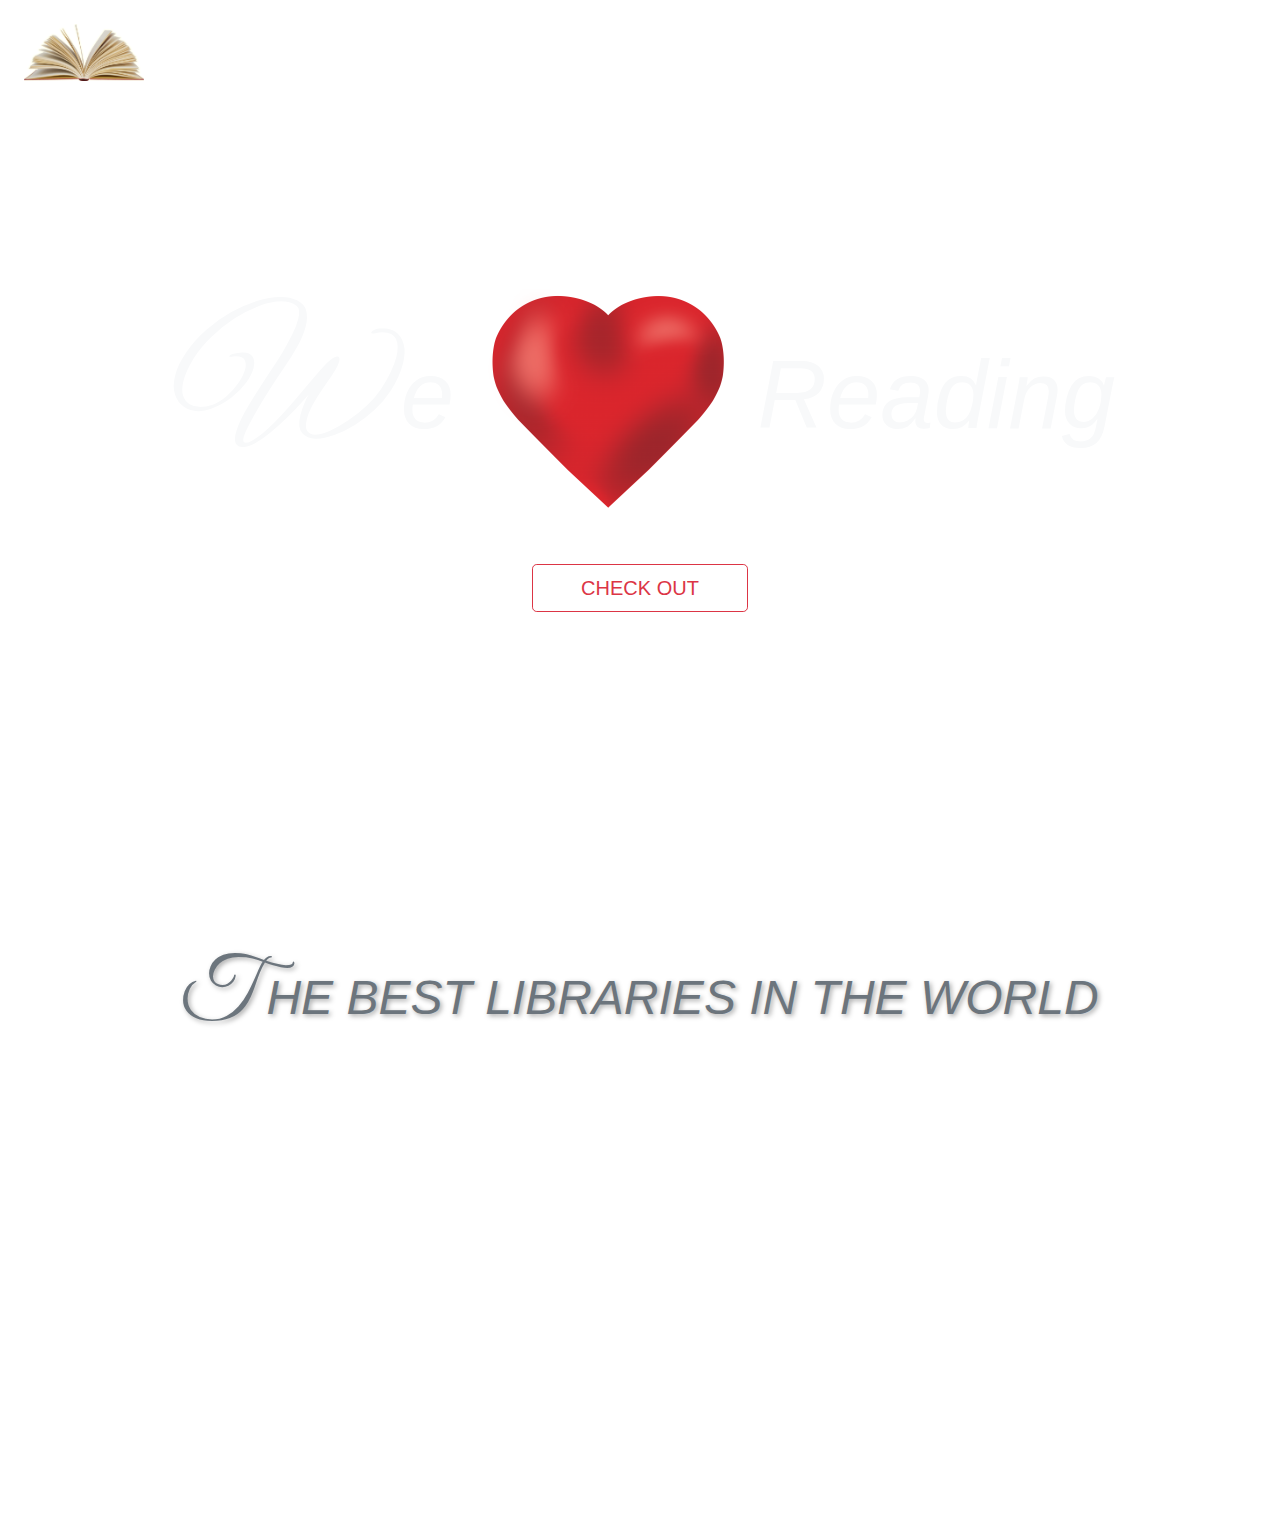
<file: bookstore/index.html>
<!doctype html>
<html lang="en">
<head>
    <meta charset="utf-8">
    <meta name="viewport" content="width=device-width, initial-scale=1, shrink-to-fit=no">
    <link rel="icon" href="img/title-img.png">
    <link rel="stylesheet" href="css/bootstrap.css">
    <link href="https://fonts.googleapis.com/css?family=Great+Vibes" rel="stylesheet">
    <link rel="stylesheet" href="https://use.fontawesome.com/releases/v5.0.10/css/all.css"
          integrity="sha384-+d0P83n9kaQMCwj8F4RJB66tzIwOKmrdb46+porD/OvrJ+37WqIM7UoBtwHO6Nlg" crossorigin="anonymous">
    <link rel="stylesheet" href="css/style.css">
    <link rel="stylesheet" href="css/lightbox.css">
    <title>Book Store</title>
</head>
<body>

<!-- header -->
<header class="d-flex align-items-center">
    <!-- logo -->
    <div class="align-self-start position-absolute">
        <a href="#">
            <img src="img/book.png" width="120" class="img-fluid m-4">
        </a>
    </div>

    <div class="container">
        <div class="row">
            <div class="col text-center">
                <h1 class="text-light display-1 font-italic mb-5 banner-heading">
                    We <img src="img/heart.png" width="250" class="img-fluid"> Reading
                </h1>
                <a href="#" class="btn btn-lg btn-outline-danger text-uppercase px-5">Check Out</a>
            </div>
        </div>
    </div>
</header>
<!-- end of header -->

<!-- gallery -->
<section class="gallery">
    <div class="container">
        <!-- title -->
        <div class="row">
            <div class="col text-center py-5">
                <h1 class="text-secondary text-uppercase font-italic common-title">
                    The best libraries in the world
                </h1>
            </div>
        </div>

        <!-- gallery first row -->
        <div class="row mb-4 first-row align-items-end">
            <div class="col-lg-3 col-sm-6 col-10 mx-auto">
                <a href="img/libraries/library1.jpg" data-lightbox="library" data-title="Clementinum, Prague">
                    <img src="img/libraries/library1.jpg" class="img-thumbnail gallery-img">
                </a>
            </div>

            <div class="col-lg-3 col-sm-6 col-10 mx-auto">
                <a href="img/libraries/library2.jpg"
                   data-lightbox="library"
                   data-title="Bibliotheca Alexandrina, Alexandria, Egypt">
                    <img src="img/libraries/library2.jpg" class="img-thumbnail gallery-img">
                </a>
            </div>

            <div class="col-lg-3 col-sm-6 col-10 mx-auto">
                <a href="img/libraries/library3.jpg"
                   data-lightbox="library"
                   data-title="Trinity College Old Library, Dublin">
                    <img src="img/libraries/library3.jpg" class="img-thumbnail gallery-img">
                </a>
            </div>

            <div class="col-lg-3 col-sm-6 col-10 mx-auto">
                <a href="img/libraries/library4.jpg"
                   data-lightbox="library"
                   data-title="Central Library of Vancouver, Canada">
                    <img src="img/libraries/library4.jpg" class="img-thumbnail gallery-img">
                </a>
            </div>
        </div>

        <!-- gallery second row -->
        <div class="row mb-4 second-row align-items-end">
            <div class="col-lg-3 col-sm-6 col-10 mx-auto">
                <a href="img/libraries/library5.jpg"
                   data-lightbox="library"
                   data-title="Library of Congress, Washington, D.C.">
                    <img src="img/libraries/library5.jpg" class="img-thumbnail gallery-img">
                </a>
            </div>

            <div class="col-lg-3 col-sm-6 col-10 mx-auto">
                <a href="img/libraries/library6.jpg"
                   data-lightbox="library"
                   data-title="New York Public Library (Stephen A. Schwarzman Building)">
                    <img src="img/libraries/library6.jpg" class="img-thumbnail gallery-img">
                </a>
            </div>

            <div class="col-lg-3 col-sm-6 col-10 mx-auto">
                <a href="img/libraries/library7.jpg"
                   data-lightbox="library"
                   data-title="Marciana Library, Venice">
                    <img src="img/libraries/library7.jpg" class="img-thumbnail gallery-img">
                </a>
            </div>

            <div class="col-lg-3 col-sm-6 col-10 mx-auto">
                <a href="img/libraries/library8.jpg"
                   data-lightbox="library"
                   data-title="Seattle Public Library’s Central Library">
                    <img src="img/libraries/library8.jpg" class="img-thumbnail gallery-img">
                </a>
            </div>
        </div>
    </div>
</section>
<!-- end of gallery -->

<script src="js/jquery-3.3.1.min.js"></script>
<script src="js/popper.js"></script>
<script src="js/bootstrap.js"></script>
<script src="js/script.js"></script>
<script src="js/lightbox.js"></script>
</body>
</html>
</file>
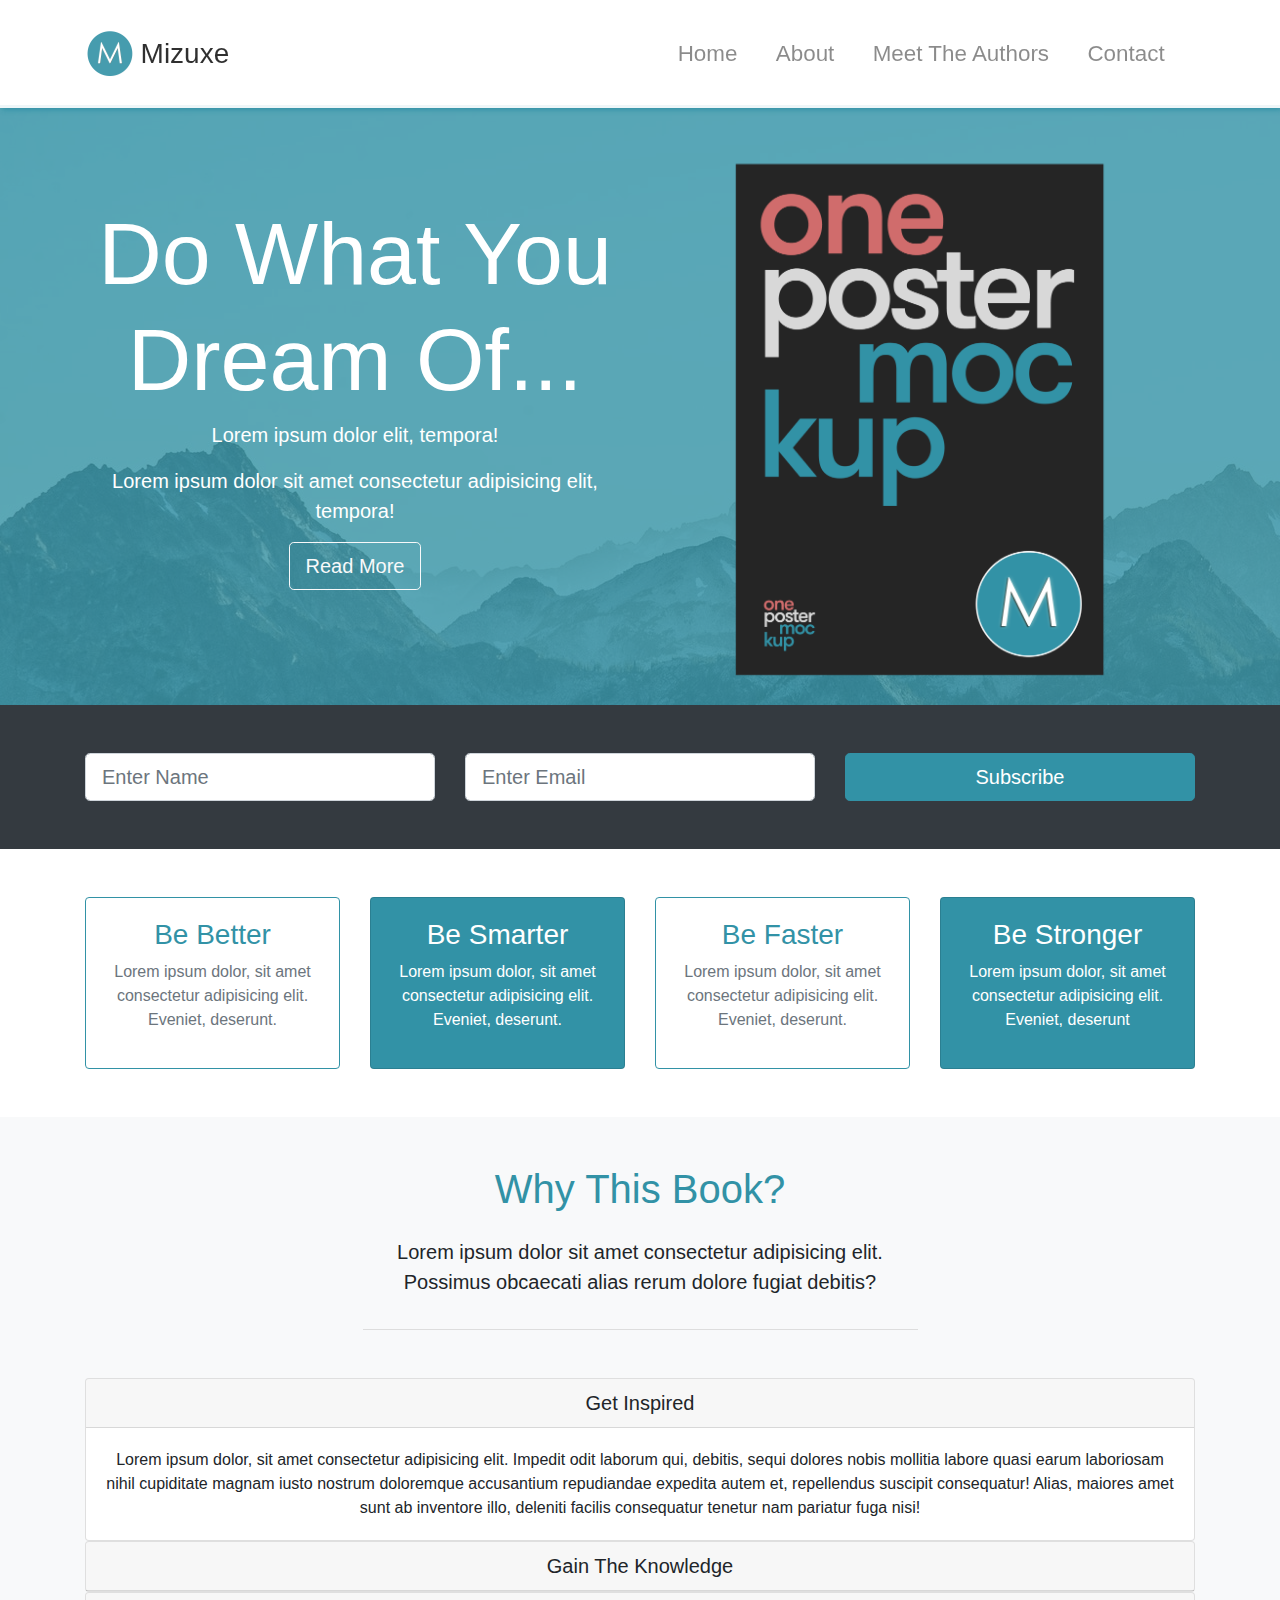
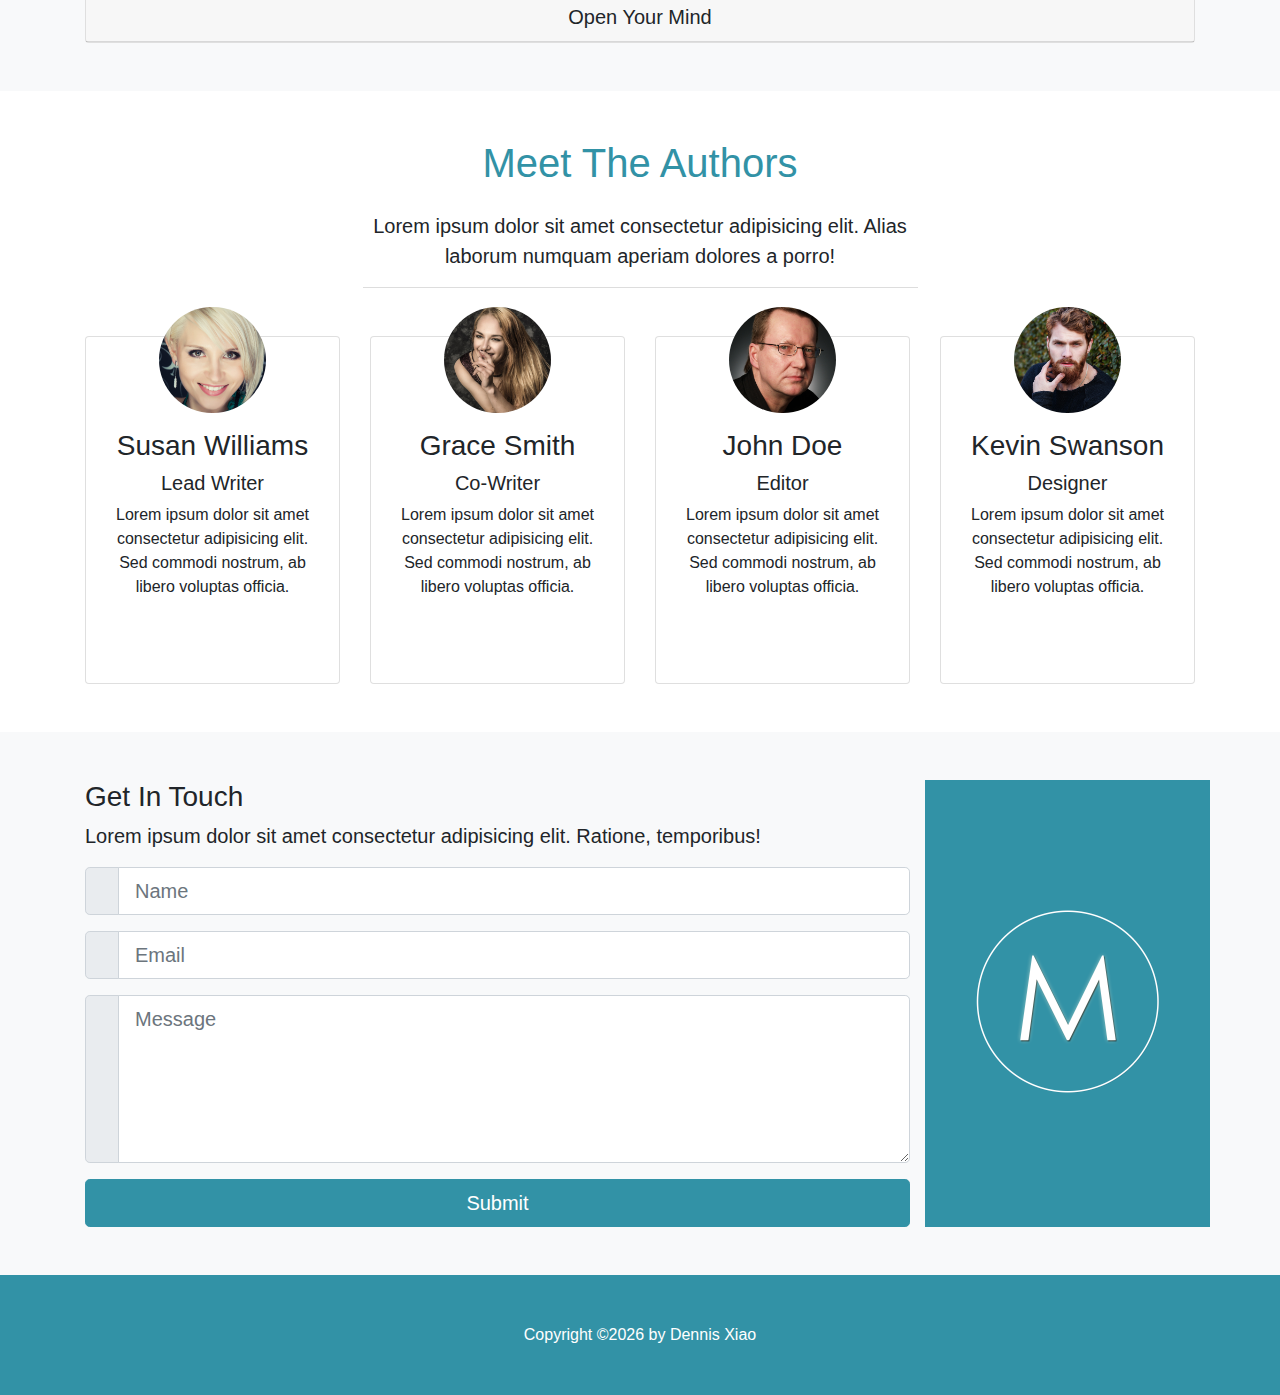
<file: mizuxe/index.html>
<!DOCTYPE html>
<html lang="en">

<head>
    <meta charset="UTF-8">
    <meta name="viewport" content="width=device-width, initial-scale=1.0">
    <meta http-equiv="X-UA-Compatible" content="ie=edge">
    <link rel="stylesheet" href="https://use.fontawesome.com/releases/v5.0.13/css/all.css"
          integrity="sha384-DNOHZ68U8hZfKXOrtjWvjxusGo9WQnrNx2sqG0tfsghAvtVlRW3tvkXWZh58N9jp"
          crossorigin="anonymous">
    <link rel="stylesheet" href="css/bootstrap.css">
    <link rel="stylesheet" href="css/style.css">
    <title>Mizuxe</title>
</head>

<body id="home" data-spy="scroll" data-target="#main-nav">
<!-- navbar -->
<nav class="navbar navbar-expand-md navbar-light fixed-top py-4" id="main-nav">
    <div class="container">
        <!-- logo -->
        <a href="#home" class="navbar-brand">
            <img src="img/mlogo.png" width="50" height="50" alt="">
            <h3 class="d-inline align-middle">Mizuxe</h3>
        </a>

        <!-- hamburger menu button -->
        <button class="navbar-toggler" data-toggle="collapse" data-target="#navbarCollapse">
            <span class="navbar-toggler-icon"></span>
        </button>

        <!-- nav items -->
        <div class="collapse navbar-collapse" id="navbarCollapse">
            <ul class="navbar-nav ml-auto">
                <li class="nav-item">
                    <a href="#home" class="nav-link">Home</a>
                </li>
                <li class="nav-item">
                    <a href="#about" class="nav-link">About</a>
                </li>
                <li class="nav-item">
                    <a href="#authors" class="nav-link">Meet The Authors</a>
                </li>
                <li class="nav-item">
                    <a href="#contact" class="nav-link">Contact</a>
                </li>
            </ul>
        </div>
    </div>
</nav>

<!-- SHOWCASE -->
<section id="showcase" class="py-5">
    <div class="primary-overlay text-white">
        <div class="container">
            <div class="row">
                <div class="col-lg-6 text-center">
                    <h1 class="display-2 mt-5 pt-5">Do What You Dream Of...</h1>
                    <p class="lead">Lorem ipsum dolor elit, tempora!</p>
                    <p class="lead">Lorem ipsum dolor sit amet consectetur adipisicing elit, tempora!</p>
                    <a href="#" class="btn btn-outline-light btn-lg">
                        <i class="fas fa-arrow-right"></i> Read More
                    </a>
                </div>
                <div class="col-lg-6">
                    <img src="img/book.png" alt="" class="img-fluid d-none d-lg-block">
                </div>
            </div>
        </div>
    </div>
</section>

<!-- NEWSLETTER -->
<section id="newsletter" class="bg-dark text-white py-5">
    <div class="container">
        <div class="row">
            <div class="col-md-4">
                <input type="text" class="form-control form-control-lg mb-resp" placeholder="Enter Name">
            </div>
            <div class="col-md-4">
                <input type="email" class="form-control form-control-lg mb-resp" placeholder="Enter Email">
            </div>
            <div class="col-md-4">
                <button class="btn btn-primary btn-lg btn-block">
                    <i class="fas fa-envelope-open-o"></i> Subscribe
                </button>
            </div>
        </div>
    </div>
</section>

<!-- BOXES -->
<section id="boxes" class="py-5">
    <div class="container">
        <div class="row">
            <!-- box 1 -->
            <div class="col-md-3">
                <div class="card text-center border-primary mb-resp">
                    <div class="card-body">
                        <h3 class="text-primary">Be Better</h3>
                        <p class="text-muted">
                            Lorem ipsum dolor, sit amet consectetur adipisicing elit. Eveniet,
                            deserunt.
                        </p>
                    </div>
                </div>
            </div>
            <!-- box 2 -->
            <div class="col-md-3">
                <div class="card text-center bg-primary text-white mb-resp">
                    <div class="card-body">
                        <h3>Be Smarter</h3>
                        <p>
                            Lorem ipsum dolor, sit amet consectetur adipisicing elit. Eveniet, deserunt.
                        </p>
                    </div>
                </div>
            </div>
            <!-- box 3 -->
            <div class="col-md-3">
                <div class="card text-center border-primary mb-resp">
                    <div class="card-body">
                        <h3 class="text-primary">Be Faster</h3>
                        <p class="text-muted">
                            Lorem ipsum dolor, sit amet consectetur adipisicing elit. Eveniet,
                            deserunt.
                        </p>
                    </div>
                </div>
            </div>
            <!-- box 4 -->
            <div class="col-md-3">
                <div class="card text-center bg-primary text-white">
                    <div class="card-body">
                        <h3>Be Stronger</h3>
                        <p>
                            Lorem ipsum dolor, sit amet consectetur adipisicing elit. Eveniet, deserunt
                        </p>
                    </div>
                </div>
            </div>
        </div>
    </div>
</section>

<!-- ABOUT / WHY SECTION -->
<section id="about" class="py-5 text-center bg-light">
    <div class="container">
        <div class="row">
            <div class="col">
                <div class="info-header mb-5">
                    <h1 class="text-primary pb-3">
                        Why This Book?
                    </h1>
                    <p class="lead pb-3">
                        Lorem ipsum dolor sit amet consectetur adipisicing elit. Possimus obcaecati alias rerum dolore
                        fugiat debitis?
                    </p>
                </div>

                <!-- ACCORDION -->
                <div id="accordion">
                    <div class="card">
                        <div class="card-header">
                            <h5 class="mb-0">
                                <div href="#collapse1" data-toggle="collapse" data-parent="#accordion">
                                    <i class="fas fa-arrow-circle-down"></i> Get Inspired
                                </div>
                            </h5>
                        </div>

                        <div id="collapse1" class="collapse show">
                            <div class="card-body">
                                Lorem ipsum dolor, sit amet consectetur adipisicing elit. Impedit odit laborum qui,
                                debitis, sequi dolores nobis mollitia
                                labore quasi earum laboriosam nihil cupiditate magnam iusto nostrum doloremque
                                accusantium repudiandae
                                expedita autem et, repellendus suscipit consequatur! Alias, maiores amet sunt ab
                                inventore illo, deleniti
                                facilis consequatur tenetur nam pariatur fuga nisi!
                            </div>
                        </div>
                    </div>

                    <div class="card">
                        <div class="card-header">
                            <h5 class="mb-0">
                                <div href="#collapse2" data-toggle="collapse" data-parent="#accordion">
                                    <i class="fas fa-arrow-circle-down"></i> Gain The Knowledge
                                </div>
                            </h5>
                        </div>

                        <div id="collapse2" class="collapse">
                            <div class="card-body">
                                Lorem ipsum dolor, sit amet consectetur adipisicing elit. Impedit odit laborum qui,
                                debitis, sequi dolores nobis mollitia
                                labore quasi earum laboriosam nihil cupiditate magnam iusto nostrum doloremque
                                accusantium repudiandae
                                expedita autem et, repellendus suscipit consequatur! Alias, maiores amet sunt ab
                                inventore illo, deleniti
                                facilis consequatur tenetur nam pariatur fuga nisi!
                            </div>
                        </div>
                    </div>

                    <div class="card">
                        <div class="card-header">
                            <h5 class="mb-0">
                                <div href="#collapse3" data-toggle="collapse" data-parent="#accordion">
                                    <i class="fas fa-arrow-circle-down"></i> Open Your Mind
                                </div>
                            </h5>
                        </div>

                        <div id="collapse3" class="collapse">
                            <div class="card-body">
                                Lorem ipsum dolor, sit amet consectetur adipisicing elit. Impedit odit laborum qui,
                                debitis, sequi dolores nobis mollitia
                                labore quasi earum laboriosam nihil cupiditate magnam iusto nostrum doloremque
                                accusantium repudiandae
                                expedita autem et, repellendus suscipit consequatur! Alias, maiores amet sunt ab
                                inventore illo, deleniti
                                facilis consequatur tenetur nam pariatur fuga nisi!
                            </div>
                        </div>
                    </div>
                </div>
            </div>
        </div>
    </div>
</section>

<!-- AUTHORS -->
<section id="authors" class="my-5 text-center">
    <div class="container">
        <div class="row">
            <div class="col">
                <div class="info-header mb-5">
                    <h1 class="text-primary pb-3">
                        Meet The Authors
                    </h1>
                    <p class="lead">
                        Lorem ipsum dolor sit amet consectetur adipisicing elit. Alias laborum numquam aperiam dolores a
                        porro!
                    </p>
                </div>
            </div>
        </div>

        <div class="row">
            <!-- author 1 -->
            <div class="col-lg-3 col-md-6">
                <div class="card">
                    <div class="card-body">
                        <img src="img/person1.jpg" alt="" class="img-fluid rounded-circle w-50 mb-3">
                        <h3>Susan Williams</h3>
                        <h5>Lead Writer</h5>
                        <p>Lorem ipsum dolor sit amet consectetur adipisicing elit. Sed commodi nostrum, ab libero
                            voluptas officia.</p>
                        <div class="d-flex justify-content-center">
                            <div class="p-4">
                                <a href="http://facebook.com">
                                    <i class="fab fa-facebook"></i>
                                </a>
                            </div>
                            <div class="p-4">
                                <a href="http://twitter.com">
                                    <i class="fab fa-twitter"></i>
                                </a>
                            </div>
                            <div class="p-4">
                                <a href="http://instagram.com">
                                    <i class="fab fa-instagram"></i>
                                </a>
                            </div>
                        </div>
                    </div>
                </div>
            </div>

            <!-- author 2 -->
            <div class="col-lg-3 col-md-6">
                <div class="card">
                    <div class="card-body">
                        <img src="img/person2.jpg" alt="" class="img-fluid rounded-circle w-50 mb-3">
                        <h3>Grace Smith</h3>
                        <h5>Co-Writer</h5>
                        <p>Lorem ipsum dolor sit amet consectetur adipisicing elit. Sed commodi nostrum, ab libero
                            voluptas officia.</p>
                        <div class="d-flex justify-content-center">
                            <div class="p-4">
                                <a href="http://facebook.com">
                                    <i class="fab fa-facebook"></i>
                                </a>
                            </div>
                            <div class="p-4">
                                <a href="http://twitter.com">
                                    <i class="fab fa-twitter"></i>
                                </a>
                            </div>
                            <div class="p-4">
                                <a href="http://instagram.com">
                                    <i class="fab fa-instagram"></i>
                                </a>
                            </div>
                        </div>
                    </div>
                </div>
            </div>

            <!-- author 3 -->
            <div class="col-lg-3 col-md-6">
                <div class="card">
                    <div class="card-body">
                        <img src="img/person3.jpg" alt="" class="img-fluid rounded-circle w-50 mb-3">
                        <h3>John Doe</h3>
                        <h5>Editor</h5>
                        <p>Lorem ipsum dolor sit amet consectetur adipisicing elit. Sed commodi nostrum, ab libero
                            voluptas officia.</p>
                        <div class="d-flex justify-content-center">
                            <div class="p-4">
                                <a href="http://facebook.com">
                                    <i class="fab fa-facebook"></i>
                                </a>
                            </div>
                            <div class="p-4">
                                <a href="http://twitter.com">
                                    <i class="fab fa-twitter"></i>
                                </a>
                            </div>
                            <div class="p-4">
                                <a href="http://instagram.com">
                                    <i class="fab fa-instagram"></i>
                                </a>
                            </div>
                        </div>
                    </div>
                </div>
            </div>

            <!-- author 4 -->
            <div class="col-lg-3 col-md-6">
                <div class="card">
                    <div class="card-body">
                        <img src="img/person4.jpg" alt="" class="img-fluid rounded-circle w-50 mb-3">
                        <h3>Kevin Swanson</h3>
                        <h5>Designer</h5>
                        <p>Lorem ipsum dolor sit amet consectetur adipisicing elit. Sed commodi nostrum, ab libero
                            voluptas officia.</p>
                        <div class="d-flex justify-content-center">
                            <div class="p-4">
                                <a href="http://facebook.com">
                                    <i class="fab fa-facebook"></i>
                                </a>
                            </div>
                            <div class="p-4">
                                <a href="http://twitter.com">
                                    <i class="fab fa-twitter"></i>
                                </a>
                            </div>
                            <div class="p-4">
                                <a href="http://instagram.com">
                                    <i class="fab fa-instagram"></i>
                                </a>
                            </div>
                        </div>
                    </div>
                </div>
            </div>
        </div>
    </div>
</section>

<!-- CONTACT -->
<section id="contact" class="bg-light py-5">
    <div class="container">
        <div class="row">
            <div class="col-lg-9">
                <h3>Get In Touch</h3>
                <p class="lead">Lorem ipsum dolor sit amet consectetur adipisicing elit. Ratione, temporibus!</p>
                <form>
                    <div class="input-group input-group-lg mb-3">
                        <div class="input-group-prepend">
                            <span class="input-group-text">
                              <i class="fas fa-user"></i>
                            </span>
                        </div>
                        <input type="text" class="form-control" placeholder="Name">
                    </div>

                    <div class="input-group input-group-lg mb-3">
                        <div class="input-group-prepend">
                            <span class="input-group-text">
                              <i class="fas fa-envelope"></i>
                            </span>
                        </div>
                        <input type="text" class="form-control" placeholder="Email">
                    </div>

                    <div class="input-group input-group-lg mb-3">
                        <div class="input-group-prepend">
                            <span class="input-group-text">
                              <i class="fas fa-pencil-alt"></i>
                            </span>
                        </div>
                        <textarea class="form-control" placeholder="Message" rows="5"></textarea>
                    </div>

                    <input type="submit" value="Submit" class="btn btn-primary btn-block btn-lg">
                </form>
            </div>

            <div class="col-lg-3 logo-container">
                <img src="img/mlogo.png" alt="logo" width="200" height="200">
            </div>
        </div>
    </div>
</section>

<!-- FOOTER -->
<footer id="main-footer" class="py-5 bg-primary text-white">
    <div class="container">
        <div class="row text-center">
            <div class="col-12 ml-auto">
                Copyright &copy;<span id="year"></span> by Dennis Xiao
            </div>
        </div>
    </div>
</footer>

<script src="http://code.jquery.com/jquery-3.3.1.min.js" integrity="sha256-FgpCb/KJQlLNfOu91ta32o/NMZxltwRo8QtmkMRdAu8="
        crossorigin="anonymous"></script>
<script src="https://cdnjs.cloudflare.com/ajax/libs/popper.js/1.14.3/umd/popper.min.js"
        integrity="sha384-ZMP7rVo3mIykV+2+9J3UJ46jBk0WLaUAdn689aCwoqbBJiSnjAK/l8WvCWPIPm49"
        crossorigin="anonymous"></script>
<script src="https://stackpath.bootstrapcdn.com/bootstrap/4.1.1/js/bootstrap.min.js"
        integrity="sha384-smHYKdLADwkXOn1EmN1qk/HfnUcbVRZyYmZ4qpPea6sjB/pTJ0euyQp0Mk8ck+5T"
        crossorigin="anonymous"></script>
<script src="js/script.js"></script>
</body>

</html>
</file>
<file: bookstore/css/style.css>
body {
    overflow-x: hidden;
}

/* navigation */
.hamburger-menu {
  width: 65px;
  height: 65px;
  background: #7f7b82;
  position: fixed;
  top: 30px;
  right: 30px;
  z-index: 200;
  border-radius: 50%;
  outline: none!important;
  transition: all .5s;
}

.line1,
.line2,
.line3 {
  width: 30px;
  height: 2px;
  background: #eee;
  margin: 5px;
  transition: all .5s;
}

.bg-cover {
  background: rgba(35, 37, 40, .98);
  width: 55px;
  height: 55px;
  position: fixed;
  top: 35px;
  right: 35px;
  z-index: 100;
  border-radius: 50%;
  transition: all .5s;
}

.change .line1 {
  transform: rotate(-405deg) translate(-5px, 5px);
  background: #777;
}

.change .line2 {
  opacity: 0;
}

.change .line3 {
  transform: rotate(405deg) translate(-5px, -5px);
  background: #777;
}

.change .hamburger-menu {
  background: #eef0eb;
}

.change .bg-cover {
  transform: scale(150);
}

.nav-content {
  position: fixed;
  z-index: 150;
  width: 100%;
}

.link-item {
  font-size: 20px;
  color: #eee;
  border-bottom: 1px solid #eee;
}

.link-item:hover {
  color: #fff;
  border-bottom: 1px solid #fff;
  border-radius: 50% 50% 0 0;
  background: rgba(0, 0, 0, .3);
}
/* end of navigation */

/* header */
header {
    height: 100vh;
    background: linear-gradient(rgba(0, 0, 0, .7), rgba(0, 0, 0, .8)),
                url(../img/header-bg.jpeg) fixed center no-repeat / cover;
    clip-path: polygon(0 0, 100% 0, 100% 90%, 0 100%);
}

.banner-heading:first-letter {
    font-family: 'Great Vibes', cursive;
    font-size: 10rem;
    margin-right: 20px;
}

.banner-heading img {
    animation: beating 2s infinite;
}

@keyframes beating {
    0% {
        transform: scale(1);
    }
    40% {
        transform: scale(1.1);
    }
    60% {
        transform: scale(1.05);
    }
    80% {
        transform: scale(1.1);
    }
    100% {
        transform: scale(1);
    }
}
/* end of header */

/* common-title */
.common-title {
  display: inline-block;
  font-size: 3rem;
  font-weight: 500;
  text-shadow: 2px 2px 5px #aaa;
  transition: all .5s;
}

.common-title:first-letter {
  font-family: 'Great Vibes', cursive;
  font-size: 5rem;
  margin-right: 10px;
  font-style: normal;
}

.common-title:hover {
  transform: translate(-5px, -3px);
  text-shadow: 2px 5px 20px #aaa;
}
/* end of common-title */

/* gallery */
.gallery-img {
  width: 245px;
  height: 190px;
  backface-visibility: hidden;
  transition: all .5s;
}

.gallery-img:hover {
  transform: scale(1.05);
}

.first-row {
  transform: translateX(-300px);
  opacity: 0;
  transition: all 2.5s;
}

.second-row {
  transform: translateX(300px);
  opacity: 0;
  transition: all 2.5s;
}

.change .first-row, .change .second-row {
  transform: translateX(0);
  opacity: 1;
}
/* end of gallery */

/* famous writers */
.famous-writers {
  background: linear-gradient(rgba(250, 250, 250, .8), rgba(250, 250, 250, .9)),
              url(../img/writers-bg.jpeg) fixed center no-repeat / cover;
}
/* end of famous writers */

/* suggested books */
.suggested-books {
  height: 100vh;
  background: url(../img/wood-bg.jpeg) center no-repeat / cover;
}

.books {
  position: relative;
  height: 50vh;
}

.book {
  width: 35%;
  position: absolute;
  box-shadow: 5px 5px 15px #444;
  border-right: 5px solid #777;
  border-bottom: 10px solid #444;
  transition: all .7s ease-in-out;
}

.book-1 {
  top: 5%;
  left: 20%;
  transform: rotate(-45deg);
}

.book-2 {
  top: 20%;
  left: 50%;
  transform: rotate(40deg);
}

.book-3 {
  top: 40%;
  left: 40%;
  transform: rotate(55deg);
}

.book-4 {
  top: 35%;
  left: 10%;
  transform: rotate(-38deg);
}

.book:hover {
  transform: scale(1.3) rotate(0deg);
  z-index: 50;
  box-shadow: 5px 5px 25px #444;
  border-right: 10px solid #ddd;
  border-bottom: 20px solid #bbb;
}
/* end of suggested books */

/* popular books */
.popular-books {
  position: relative;
}

.video-container {
  position: absolute;
  top: 0;
  left: 0;
  height: 100%;
  width: 100%;
  z-index: -1;
  opacity: .4;
}

.bg-video {
  height: 100%;
  width: 100%;
  object-fit: cover;
}

.book-card {
  position: relative;
  box-shadow: 5px 15px 50px #aaa;
  max-width: 420px;
  overflow: hidden;
  transition: all .8s;
}

.rotate {
  perspective: 100rem;
}

.back {
  position: absolute;
  top: -100%;
  background: #fefefe;
  height: 100%;
  width: 100%;
  opacity: 0;
  user-select: none;
  pointer-events: none;
  transform: rotateY(180deg);
  transition: top .8s, opacity .4s;
}

.back-content {
  position: absolute;
  top: 50%;
  left: 50%;
  transform: translate(-50%, -50%);
}

.rotate:hover .book-card {
  transform: rotateY(180deg);
}

.rotate:hover .back {
  opacity: 1;
  top: 0;
  user-select: auto;
  pointer-events: auto;
}
/* end of popular books */

/* contact */
.contact {
  background: linear-gradient(rgba(0, 0, 0, .8), rgba(0, 0, 0, .9)),
              url(../img/header-bg.jpeg) fixed center no-repeat / cover;
}

.items-wrapper {
  background: linear-gradient(rgba(0, 0, 0, .4), rgba(0, 0, 0, .6)),
              url(../img/items-wrapper-bg.jpg) center no-repeat / cover;
  border-radius: 5px;
}

.floating-item {
  background: rgba(0, 0, 0, .65);
  border-radius: 5px;
}

.first-item {
  animation: float 15s infinite;
}

.second-item {
  animation: float 20s ease-in infinite;
}

.third-item {
  animation: float 40s linear infinite;
}

.fourth-item {
  animation: float 30s infinite;
}

.fifth-item {
  animation: float 25s ease-in-out infinite;
}

@keyframes float {
  0% {
    transform: translateX(0);
  }

  50% {
    transform: translateX(-60px);
  }

  100% {
    transform: translateX(0);
  }
}

.contact-form input[type="text"],
.contact-form input[type="email"],
.contact-form textarea {
  background: transparent;
  font-size: 18px;
  color: #fff;
  border-radius: 5px;
  box-shadow: none;
}

.contact-form input:focus,
.contact-form textarea:focus {
  background: transparent;
  box-shadow: none;
  color: #fff;
}
/* end of contact */
</file>
<file: mizuxe/css/style.css>
body {
  margin-top: 105px;
}

.navbar {
  box-shadow: 2px 2px 5px #3292a6;
  opacity: 0.9;
  background: #fff;
}

.navbar .nav-item {
  font-size: 1.4rem;
  padding-right: 1.4rem;
}

#showcase {
  position: relative;
  background: url("../img/mountains.jpg");
  min-height: 600px;
}

#showcase .primary-overlay {
  background: rgba(50, 146, 166, 0.8);
  position: absolute;
  top: 0;
  left: 0;
  width: 100%;
  height: 100%;
}

.info-header {
  width: 50%;
  margin: auto;
  border-bottom: 1px #ddd solid;
}

.card-header {
  cursor: pointer;
  transition: all .4s;
}

.card-header:hover {
  color: #3292a6;
}

#authors img {
  margin-top: -50px;
}

#authors .card:hover {
  background: #3292a6;
  color: #fff;
}

#authors .fab {
  color: #fff;
}

.logo-container {
  display: none;
}

@media (max-width: 768px) {
  #showcase {
    min-height: 500px;
  }

  #showcase h1 {
    font-size: 4rem;
  }

  .mb-resp {
    margin-bottom: 1rem;
  }
}

@media (min-width: 992px) {
  .logo-container {
    height: 447px;
    width: 90%;
    background-color: #3292a6;
    display: flex;
    justify-content: center;
    align-items: center;
  }
}
</file>
